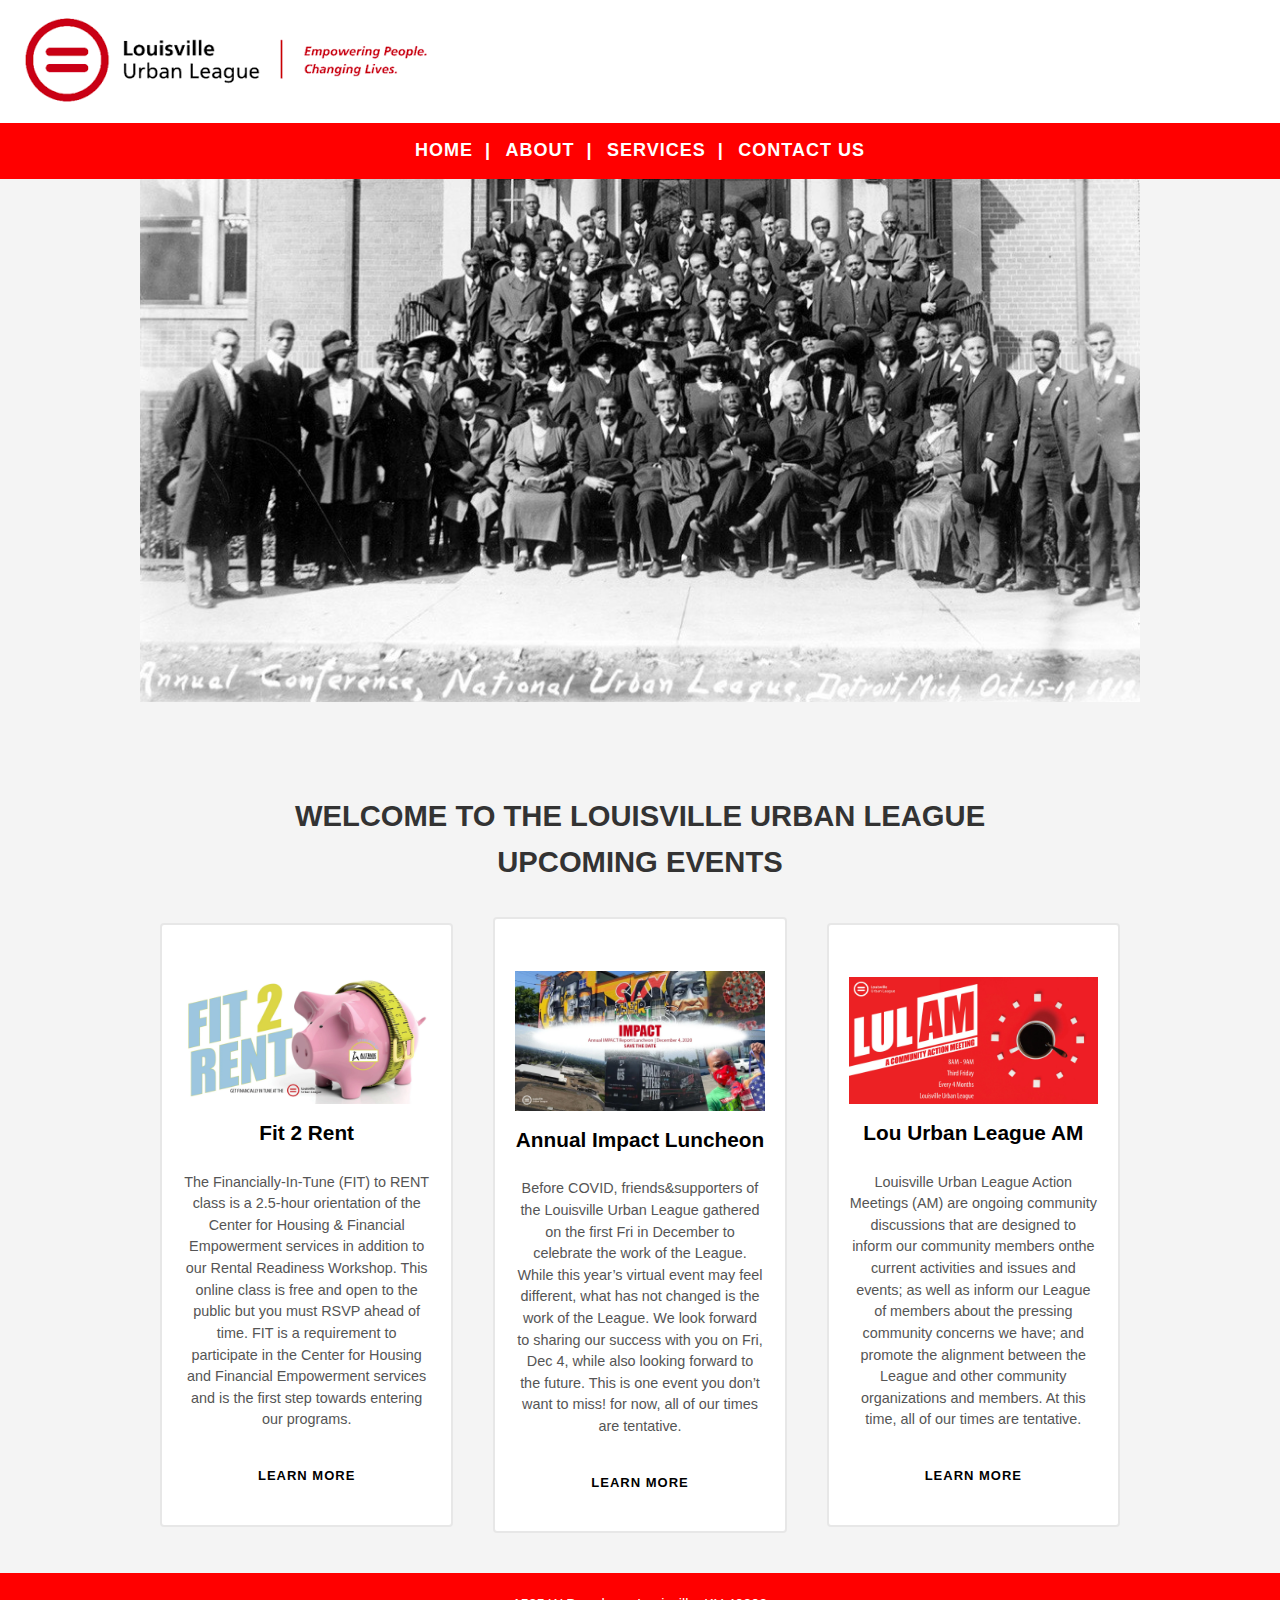
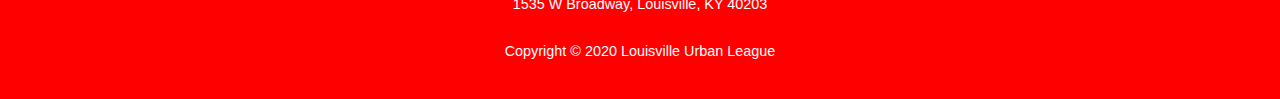
<file: index.html>
<!DOCTYPE html>
<html>
<head>
  <meta charset="utf-8">
  <meta name="viewport" content="width=device-width, initial-scale=1">
    <title>Louisville Urban League</title>
	<link rel="stylesheet" href="https://cdnjs.cloudflare.com/ajax/libs/font-awesome/4.7.0/css/font-awesome.min.css">
    <link rel="stylesheet" type="text/css" href="styles.css">

</head>

<body>
  <header>
    <img src="LOGO.png" class="logo" alt="Louisville Urban League">
  </header>
   <nav id="navbar">

         <ul>
           <li><a href="index.html">Home &nbsp;| </a></li>
           <li><a href="about-us.html">About &nbsp;| </a></li>
           <li><a href="services.html">Services &nbsp;| </a></li>
           <li><a href="contact.html">Contact Us </a></li>
        </ul>

  </nav>
     <section id="showcase">

      <img src="homepage.jpg" class="group" alt="Louisville Urban League Group Photo">
	</section>
  <br> </br>
  <h1> WELCOME TO THE LOUISVILLE URBAN LEAGUE</h1>



	<section>
		<h3>UPCOMING EVENTS</h3>
			<div class="services-grid">
				<div class="service service1">
				  <i class="ti-bar-chart"></i>
          <img src="fit2rent.webp" class="group" alt="Louisville Urban League Group Photo">
				  <h4>Fit 2 Rent</h4>
				  <p>The Financially-In-Tune (FIT) to RENT class is a 2.5-hour orientation of the Center for Housing & Financial Empowerment services in addition to our Rental Readiness Workshop.  This online class is free and open to the public but you must RSVP ahead of time. FIT is a requirement to participate in the Center for Housing and Financial Empowerment services and is the first step towards entering our programs.</p>
				  <a href="#" class="cta">Learn More</a>
				</div>

				<div class="service service2">
				  <i class="ti-light-bulb"></i>
          <img src="impact.webp" class="group" alt="Louisville Urban League Group Photo">
				  <h4>Annual Impact Luncheon</h4>
				  <p>Before COVID, friends&supporters of the Louisville Urban League gathered on the first Fri in December to celebrate the work of the League. While this year’s virtual event may feel different, what has not changed is the work of the League. We look forward to sharing our success with you on Fri, Dec 4, while also looking forward to the future. This is one event you don’t want to miss! for now, all of
          our times are tentative.</p>
				  <a href="#" class="cta">Learn More</a>
				</div>

				<div class="service service3">
				  <i class="ti-money"></i>
          <img src="lulam.webp" class="group" alt="Louisville Urban League Group Photo">
				  <h4>Lou Urban League AM</h4>
				  <p>Louisville Urban League Action Meetings (AM) are ongoing community discussions that are designed to inform our  community members onthe current activities and issues and events; as well as inform our League of members about the pressing community concerns we have; and promote the  alignment between the League and other community organizations and members. At this time, all of our times are tentative.</p>
				  <a href="#" class="cta">Learn More</a>
				</div>
		  </div>
</section>



    <footer>

        <p>1535 W Broadway, Louisville, KY 40203</p>
        <p>Copyright &copy; 2020 Louisville Urban League</p>


    </footer>
</body>
</html>
</file>
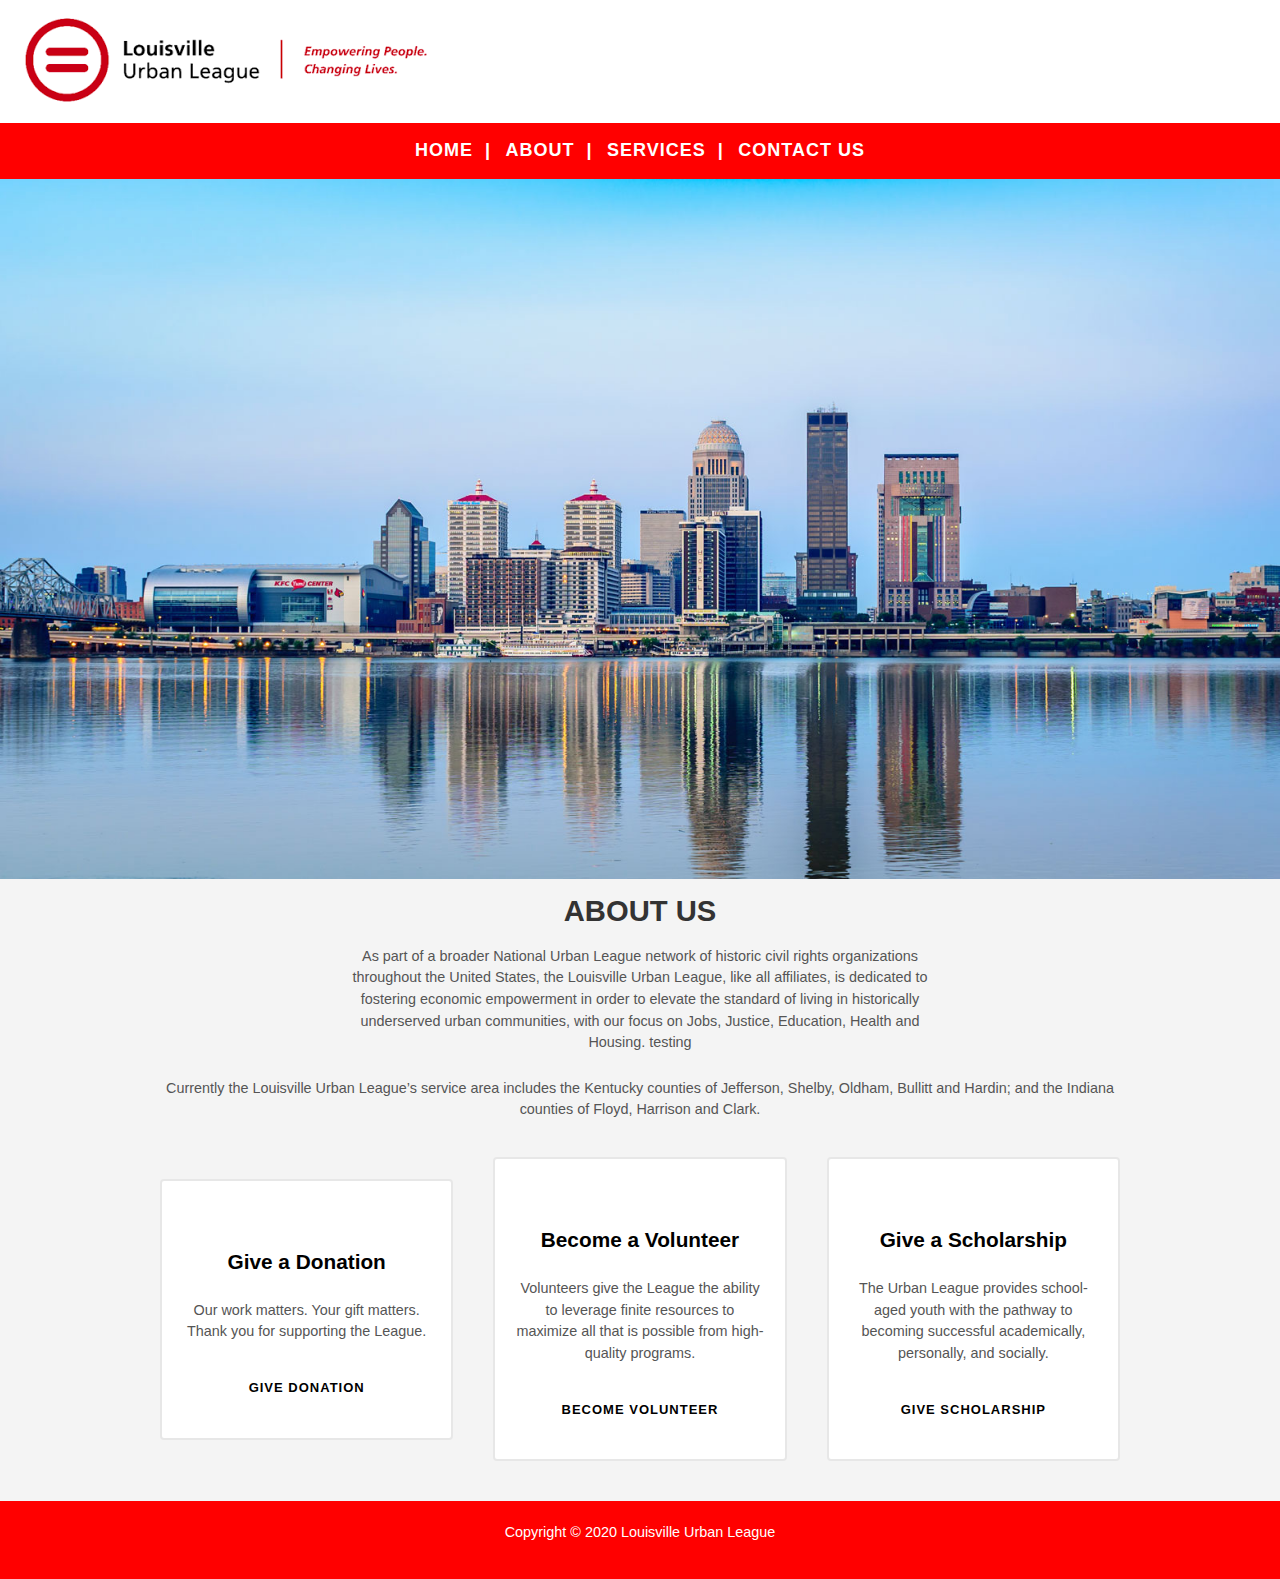
<file: about us.html>
<!DOCTYPE html>
<html>
<head>
  <meta charset="utf-8">
  <meta name="viewport" content="width=device-width, initial-scale=1">
    <title>Louisville Urban League</title>
    <link rel="stylesheet" type="text/css" href="styles.css">
	<link rel="stylesheet" href="https://cdnjs.cloudflare.com/ajax/libs/font-awesome/4.7.0/css/font-awesome.min.css">
</head>

<body>
  <header>
    <img src="LOGO.png" class="logo" alt="Louisville Urban League">
  </header>
   <nav id="navbar">

         <ul>
           <li><a href="#">Home &nbsp;| </a></li>
           <li><a href="#">About &nbsp;| </a></li>
           <li><a href="#">Services &nbsp;| </a></li>
           <li><a href="#">Contact Us </a></li>
        </ul>

  </nav>
  <img src="about us.jpg" alt="about">
  <section>
    <h3> ABOUT US</h3>

  <p class="section-lead">As part of a broader National Urban League network of historic civil rights organizations throughout the United States, the Louisville Urban League, like all affiliates, is dedicated to fostering economic empowerment in order to elevate the standard of living in historically underserved urban communities, with our focus on Jobs, Justice, Education, Health and Housing. testing</p>

 <p>Currently the Louisville Urban League’s service area includes the Kentucky counties of Jefferson, Shelby, Oldham, Bullitt and Hardin; and the Indiana counties of Floyd, Harrison and Clark.</p>

  <div class="services-grid">
    <div class="service service1">
      <i class="ti-bar-chart"></i>
      <h4>Give a Donation</h4>
      <p>Our work matters. Your gift matters. Thank you for supporting the League.</p>
      <a href="#" class="cta">Give Donation<span class="ti-angle-right"></a>
    </div>

    <div class="service service2">
      <i class="ti-light-bulb"></i>
      <h4>Become a Volunteer</h4>
      <p>Volunteers give the League the ability to leverage finite resources to maximize all that is possible from high-quality programs.</p>
      <a href="#" class="cta">Become Volunteer<span class="ti-angle-right"></a>
    </div>

    <div class="service service3">
      <i class="ti-money"></i>
      <h4>Give a Scholarship</h4>
      <p>The Urban League provides school-aged youth with the pathway to becoming successful academically, personally, and socially.</p>
      <a href="#" class="cta">Give Scholarship <span class="ti-angle-right"></span></a>
    </div>
  </div>
</section>






  <footer>
    <p>Copyright &copy; 2020 Louisville Urban League</p>


    </footer>
</body>
</html>
</file>
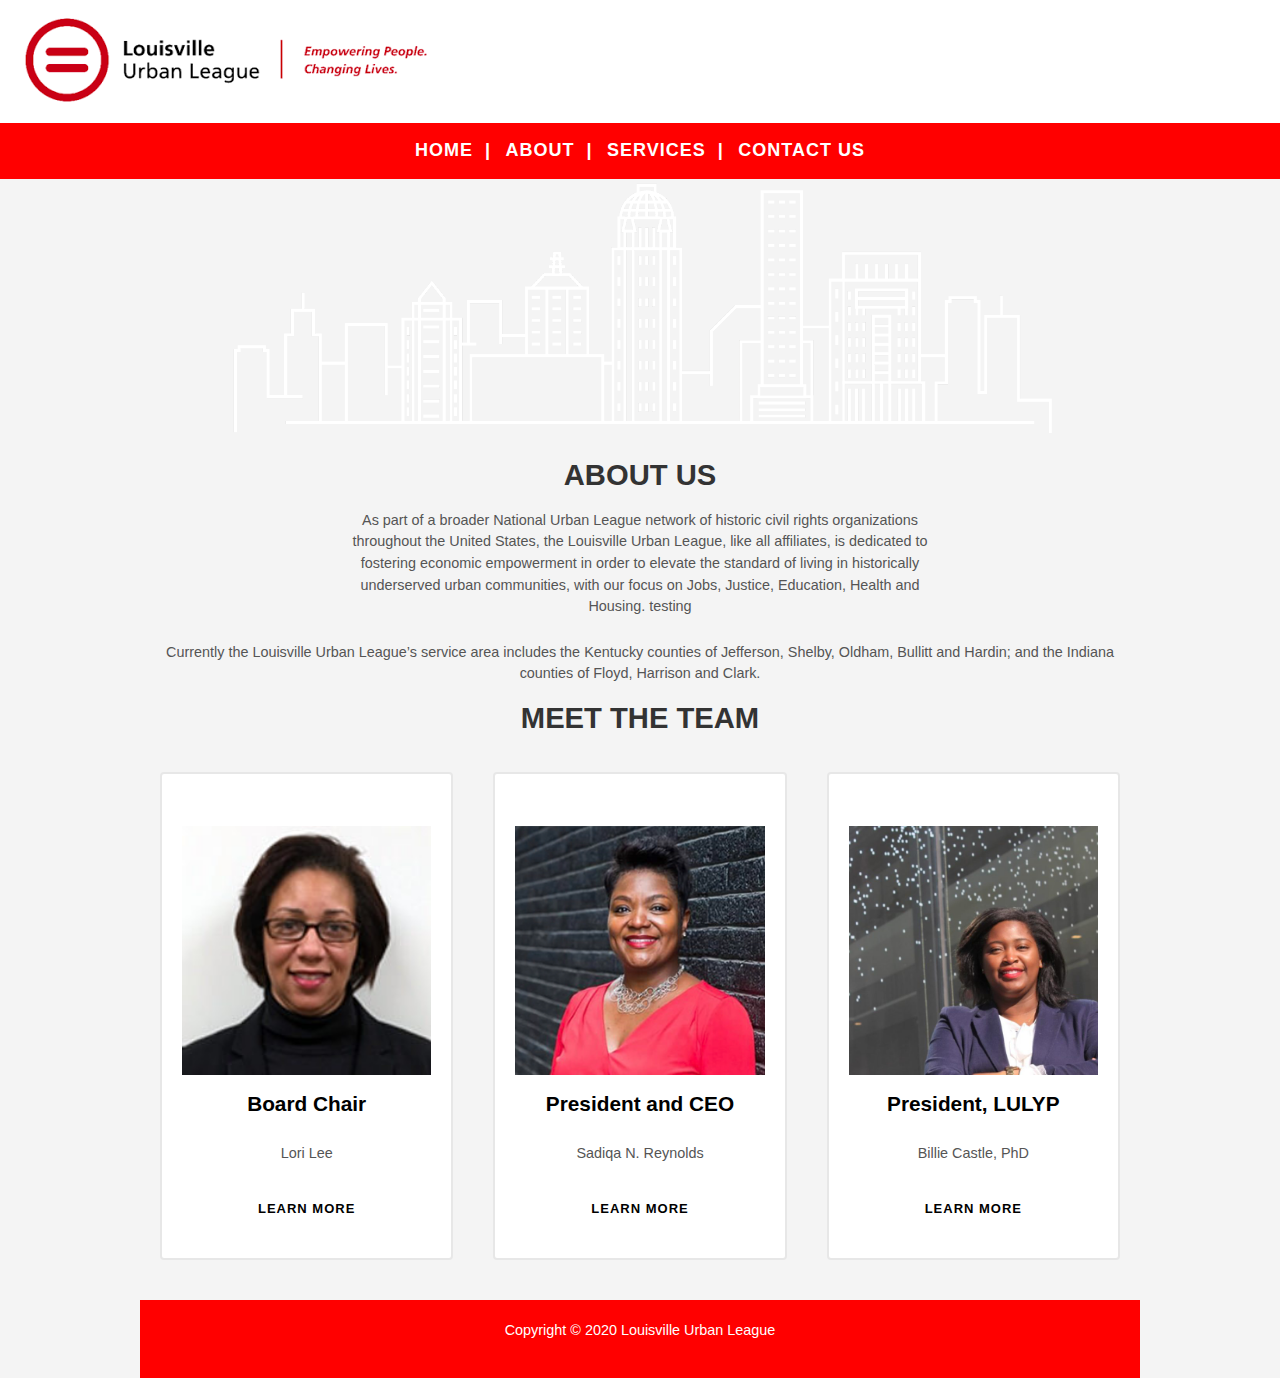
<file: about-us.html>
<!DOCTYPE html>
<html>
<head>
  <meta charset="utf-8">
  <meta name="viewport" content="width=device-width, initial-scale=1">
    <title>Louisville Urban League</title>
	<link rel="stylesheet" href="https://cdnjs.cloudflare.com/ajax/libs/font-awesome/4.7.0/css/font-awesome.min.css">
    <link rel="stylesheet" type="text/css" href="styles.css">

</head>

<body>
  <header>
    <img src="LOGO.png" class="logo" alt="Louisville Urban League">
  </header>
   <nav id="navbar">

         <ul>
           <li><a href="index.html">Home &nbsp;| </a></li>
           <li><a href="about-us.html">About &nbsp;| </a></li>
           <li><a href="services.html">Services &nbsp;| </a></li>
           <li><a href="contact.html">Contact Us </a></li>
        </ul>
  </nav>
	<section id="showcase">
<img src="louisvilleskylinered.png" class="group" alt="Louisville Urban League louisvilleskyliner Photo">
	</section>
  <section>
    <h3> ABOUT US</h3>

  <p class="section-lead">As part of a broader National Urban League network of historic civil rights organizations throughout the United States, the Louisville Urban League, like all affiliates, is dedicated to fostering economic empowerment in order to elevate the standard of living in historically underserved urban communities, with our focus on Jobs, Justice, Education, Health and Housing. testing</p>

 <p>Currently the Louisville Urban League’s service area includes the Kentucky counties of Jefferson, Shelby, Oldham, Bullitt and Hardin; and the Indiana counties of Floyd, Harrison and Clark.</p>

 <section>
   <h3>MEET THE TEAM</h3>
     <div class="services-grid">
       <div class="service service1">
         <i class="ti-bar-chart"></i>
         <img src="boardchair.jpg" class="group" alt="Louisville Urban League board Photo">
         <h4>Board Chair</h4>
         <p>Lori Lee</p>
         <a href="#" class="cta">Learn More</a>
       </div>

       <div class="service service2">
         <i class="ti-light-bulb"></i>
         <img src="president.png" class="group" alt="Louisville Urban League president Photo">
         <h4>President and CEO</h4>
         <p>Sadiqa N. Reynolds</p>
         <a href="#" class="cta">Learn More</a>
       </div>

       <div class="service service3">
         <i class="ti-money"></i>
         <img src="presidentlulyp.jpg" class="group" alt="Louisville Urban League lulyp Photo">
         <h4>President, LULYP</h4>
         <p>Billie Castle, PhD</p>
         <a href="#" class="cta">Learn More</a>
       </div>
     </div>
</section>



  <footer>
    <p>Copyright &copy; 2020 Louisville Urban League</p>


    </footer>
</body>
</html>
</file>
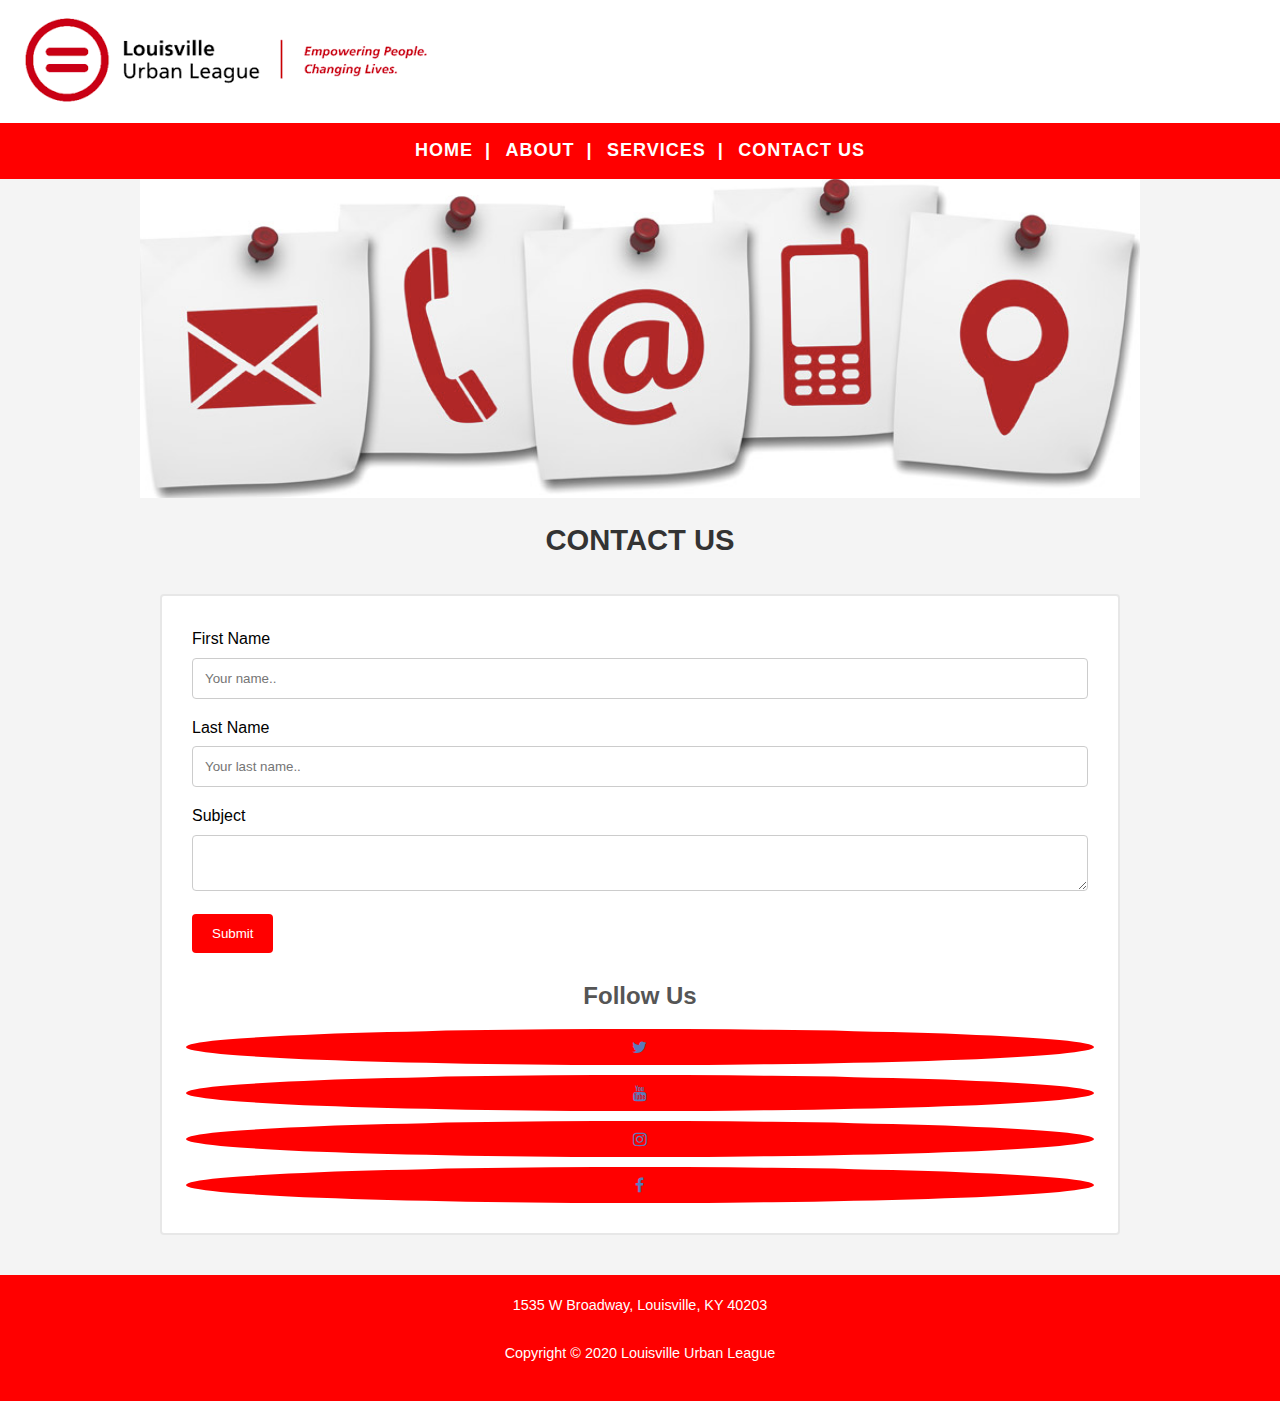
<file: contact-us.html>
<!DOCTYPE html>
<html>
<head>
  <meta charset="utf-8">
  <meta name="viewport" content="width=device-width, initial-scale=1">
    <title>Louisville Urban League</title>
	<link rel="stylesheet" href="https://cdnjs.cloudflare.com/ajax/libs/font-awesome/4.7.0/css/font-awesome.min.css">
    <link rel="stylesheet" type="text/css" href="styles.css">


</head>

<body>
  <header>
    <img src="LOGO.png" class="logo" alt="Louisville Urban League">
  </header>
   <nav id="navbar">

         <ul>
           <li><a href="index.html">Home &nbsp;| </a></li>
           <li><a href="about-us.html">About &nbsp;| </a></li>
           <li><a href="services.html">Services &nbsp;| </a></li>
           <li><a href="contact-us.html">Contact Us </a></li>
        </ul>

  </nav>
     <section id="showcase">

      <img src="contact.png" class="group" alt="Louisville Urban League Contact Photo">
	</section>


	<section>
		<h3>CONTACT US</h3>
			<div class="services-grid">
				<div class="service service1">
          <div class="contact">
              <form action="/action_page.php">
                  <label for="fname">First Name</label>
                  <input type="text" id="fname" name="firstname" placeholder="Your name..">
                  <label for="lname">Last Name</label>
                  <input type="text" id="lname" name="lastname" placeholder="Your last name..">
                  <label for="subject">Subject</label>
                  <textarea id="subject" name="subject" placeholder="" style=""></textarea>
                  <input type="submit" value="Submit">
                  </form>
             </div>


				<div class="follow">
				  <i class="ti-light-bulb"></i>
          <h2>Follow Us</h2>
          <a href="https://twitter.com/LouisvilleUL?fbclid=IwAR3PMgwghQuB5ud8WqiompVmeuPi0fi6MgO6LOlINQnDTL00krNYx3mbJVk" class="fa fa-twitter"></a>
          <a href="https://www.youtube.com/channel/UCjqrZ5sHXmsN623SdHfktEg" class="fa fa-youtube"></a>
          <a href="https://www.instagram.com/louisville_ul/" class="fa fa-instagram"></a>
          <a href="https://www.facebook.com/LouisvilleUrbanLeague/about/?ref=page_internal" class="fa fa-facebook"></a>
				</div>

		  </div>
</section>




    <footer>

        <p>1535 W Broadway, Louisville, KY 40203</p>
        <p>Copyright &copy; 2020 Louisville Urban League</p>


    </footer>
</body>
</html>
</file>
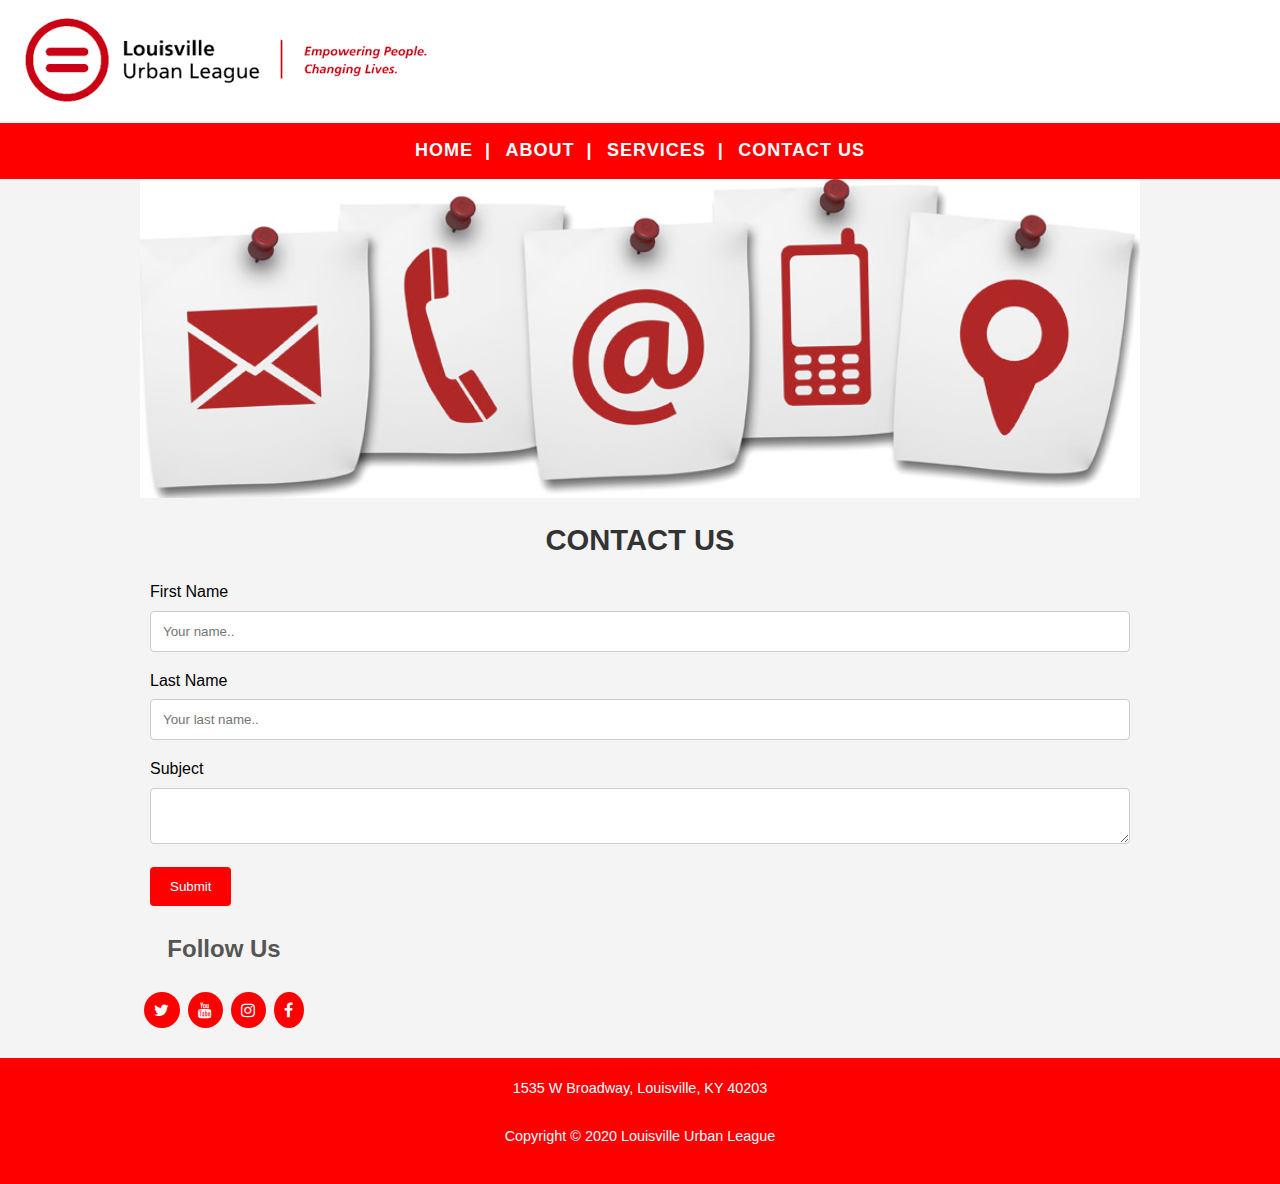
<file: contact.html>
<!DOCTYPE html>
<html>
<head>
  <meta charset="utf-8">
  <meta name="viewport" content="width=device-width, initial-scale=1">
    <title>Louisville Urban League</title>
	<link rel="stylesheet" href="https://cdnjs.cloudflare.com/ajax/libs/font-awesome/4.7.0/css/font-awesome.min.css">
    <link rel="stylesheet" type="text/css" href="styles.css">
</head>

<body>
  <header>
    <img src="LOGO.png" class="logo" alt="Louisville Urban League">
  </header>
   <nav id="navbar">

         <ul>
           <li><a href="index.html">Home &nbsp;| </a></li>
           <li><a href="about-us.html">About &nbsp;| </a></li>
           <li><a href="services.html">Services &nbsp;| </a></li>
           <li><a href="contact.html">Contact Us </a></li>
        </ul>

  </nav>
     <section id="showcase">

      <img src="contact.png" class="group" alt="Louisville Urban League Contact Photo">
	</section>


	<section>
		<h3>CONTACT US</h3>
          <div class="contact">
              <form action="/action_page.php">
                  <label for="fname">First Name</label>
                  <input type="text" id="fname" name="firstname" placeholder="Your name..">
                  <label for="lname">Last Name</label>
                  <input type="text" id="lname" name="lastname" placeholder="Your last name..">
                  <label for="subject">Subject</label>
                  <textarea id="subject" name="subject" placeholder="" style=""></textarea>
                  <input type="submit" value="Submit">
                  </form>
             </div>


				<div class="follow">
				  <i class="ti-light-bulb"></i>
          <h2>Follow Us</h2>
          <a href="https://twitter.com/LouisvilleUL?fbclid=IwAR3PMgwghQuB5ud8WqiompVmeuPi0fi6MgO6LOlINQnDTL00krNYx3mbJVk" class="fa fa-twitter"></a>
          <a href="https://www.youtube.com/channel/UCjqrZ5sHXmsN623SdHfktEg" class="fa fa-youtube"></a>
          <a href="https://www.instagram.com/louisville_ul/" class="fa fa-instagram"></a>
          <a href="https://www.facebook.com/LouisvilleUrbanLeague/about/?ref=page_internal" class="fa fa-facebook"></a>
				</div>

		  </div>
</section>




    <footer>

        <p>1535 W Broadway, Louisville, KY 40203</p>
        <p>Copyright &copy; 2020 Louisville Urban League</p>


    </footer>
</body>
</html>
</file>
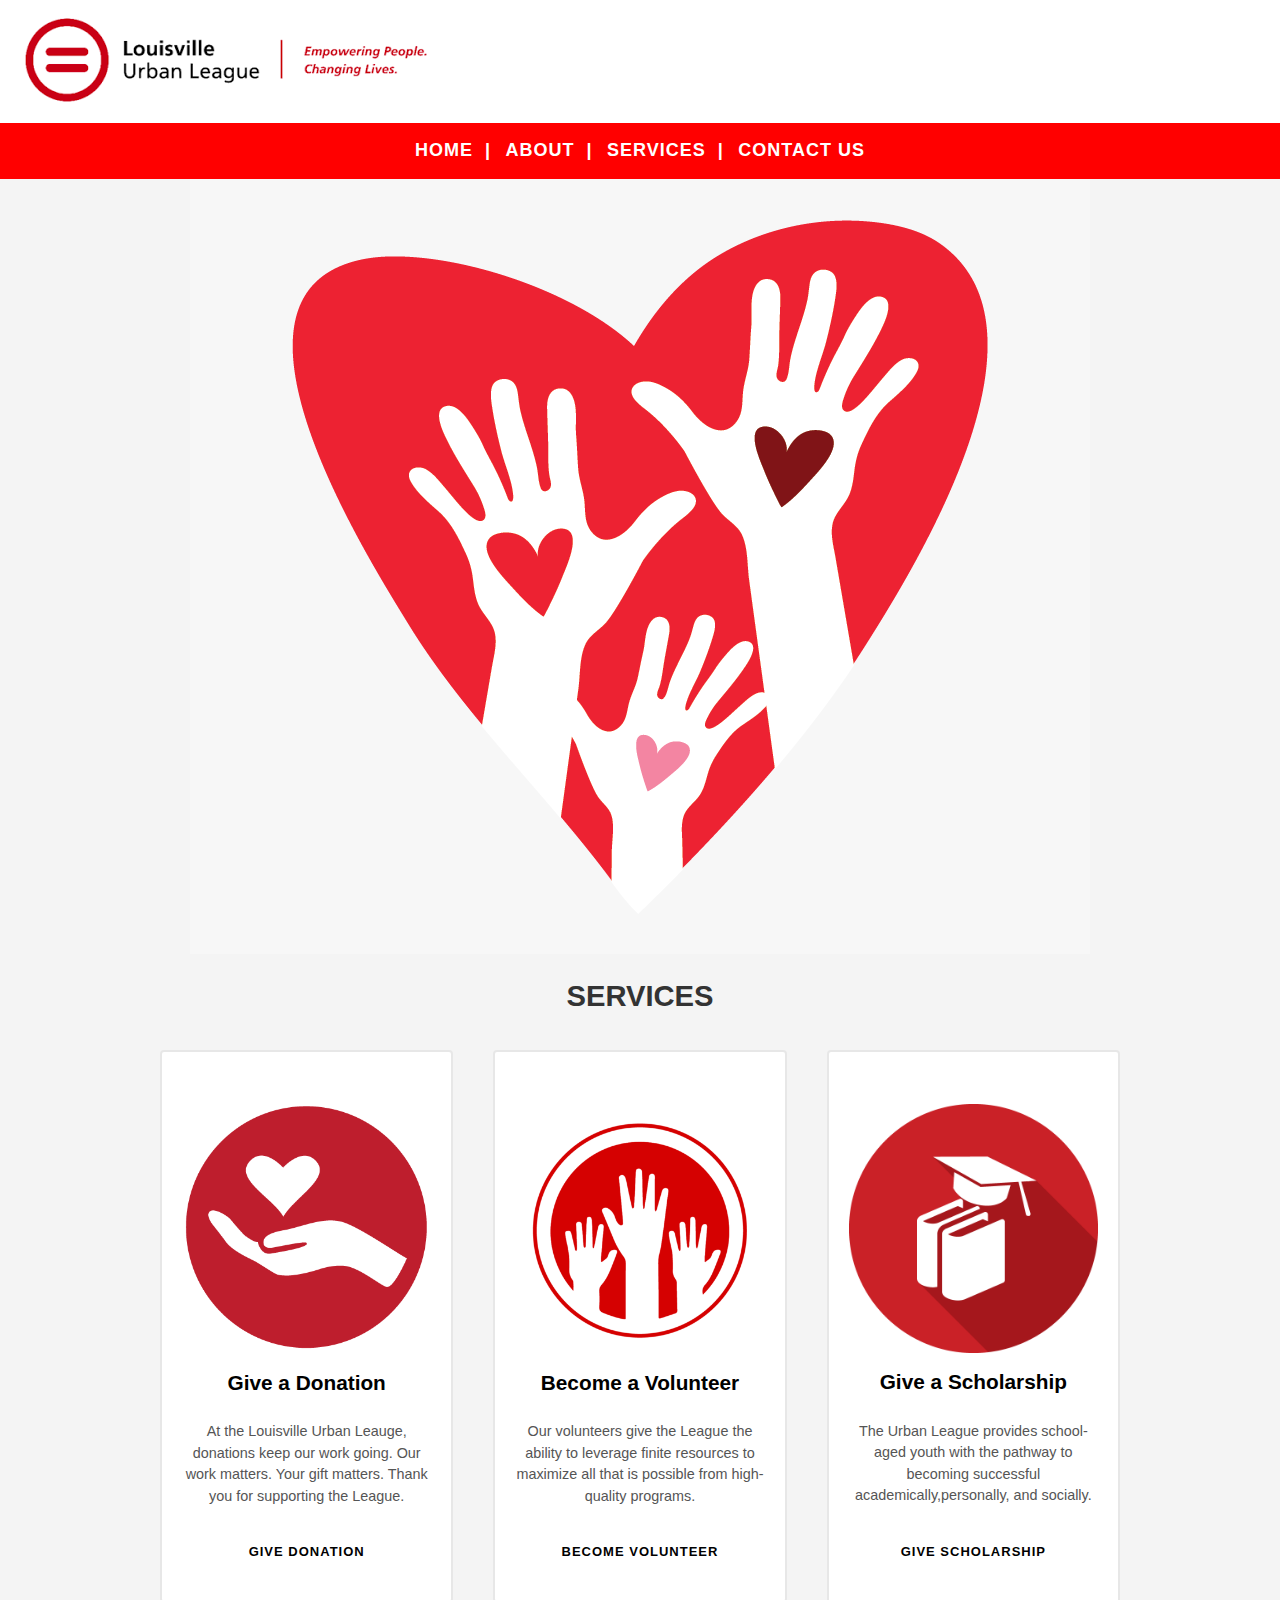
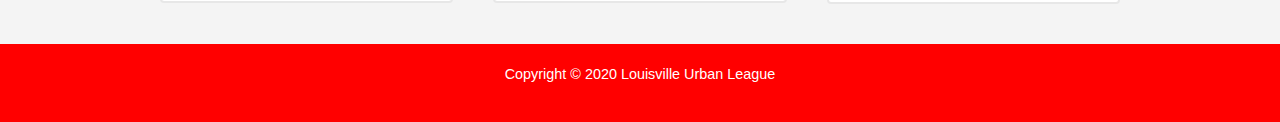
<file: services.html>
<!DOCTYPE html>
<html>
<head>
  <meta charset="utf-8">
  <meta name="viewport" content="width=device-width, initial-scale=1">
    <title>Louisville Urban League</title>
	<link rel="stylesheet" href="https://cdnjs.cloudflare.com/ajax/libs/font-awesome/4.7.0/css/font-awesome.min.css">
    <link rel="stylesheet" type="text/css" href="styles.css">

</head>
<body>
  <header>
    <img src="LOGO.png" class="logo" alt="Louisville Urban League">
  </header>
   <nav id="navbar">

         <ul>
           <li><a href="index.html">Home &nbsp;| </a></li>
           <li><a href="about-us.html">About &nbsp;| </a></li>
           <li><a href="services.html">Services &nbsp;| </a></li>
           <li><a href="contact.html">Contact Us </a></li>
        </ul>
  </nav>
	<section id="showcase">

  <img src="service page.png" alt="service page">
	</section>
  <section>
    <h3> SERVICES</h3>

  <div class="services-grid">
    <div class="service service1">
      <i class="ti-bar-chart"></i>
		<img src="donation.png" alt="service page">
      <h4>Give a Donation</h4>
      <p>At the Louisville Urban Leauge, donations keep our work going. Our work matters. Your gift matters. Thank you for supporting the League.</p>
      <a href="#" class="cta">Give Donation</a>
    </div>

    <div class="service service2">
      <i class="ti-light-bulb"></i>
		<img src="volunteer.png" alt="service page">
      <h4>Become a Volunteer</h4>
      <p>Our volunteers give the League the ability to leverage finite resources to maximize all that is possible from high-quality programs.</p>
      <a href="#" class="cta">Become Volunteer</a>
    </div>

    <div class="service service3">
      <i class="ti-money"></i>
		<img src="scholarship.png" alt="service page">
      <h4>Give a Scholarship</h4>
      <p>The Urban League provides school-aged youth with the pathway to becoming successful academically,personally, and socially.</p>
      <a href="#" class="cta">Give Scholarship <span class="ti-angle-right"></span></a>
    </div>
  </div>
</section>






  <footer>
    <p>Copyright &copy; 2020 Louisville Urban League</p>


    </footer>
</body>
</html>
</file>
<file: styles.css>
body{
  background-color: #f4f4f4;
  color:#555;
  font-family:Arial, Helvetica, sans-serif;
  font-size: 16px;
  line-height:1.6em;
  margin:0;
}

img{
	max-width: 100%;
}
.group {
	width: 100%!important;
}
.container{
   width: 90%;
   margin: auto;


}
.container::after{
  display:table;
  content: "";
  clear: both;
}
.services,#sidebar{
  float: left;
  margin: 1%;
  width: 30%;
}
.about{
  float:left;
  background:white;
  text-align: center;
  color:black;
  padding-top: 15px;
  padding-left: 15px;
  padding-right: 15px;


}
.services{
  background:white;
  text-align: center;
  color:black;
  width:100%;
  padding: 5px;

  }
* {box-sizing: border-box;}

input[type=text], select, textarea {
  width: 100%;
  padding: 12px;
  border: 1px solid #ccc;
  border-radius: 4px;
  box-sizing: border-box;
  margin-top: 6px;
  margin-bottom: 16px;
  resize: vertical;
}

input[type=submit] {
  background-color: red;
  color: white;
  padding: 12px 20px;
  border: none;
  border-radius: 4px;
  cursor: pointer;
}

input[type=submit]:hover {
  background-color: #45a049;
}
.contact{
  color: black;
  border-radius: 5px;
  margin: 5px;
  padding: 5px;
  text-align: left;
}

header{
  text-align: left;
  background-color:white;
  margin: 0;
  padding-left: 20px;


}
#navbar{
  background-color: red;
  text-align: center;
  color: #fff;
  padding:10px;
}

#navbar ul{
  padding: 0;
  margin: 0;

  list-style: none;
}

#navbar li{
  display: inline-block;
  margin-right: 5px;
  padding: 5px 0;
  margin-left: 5px;
}

#navbar a{
  color: #fff;
  text-decoration: inherit;
  font-size: 18px;

}

#showcase{
  margin-bottom:30px;
  text-align:center;;
}

#showcase h1{
  color: #f4f4f4;
  font-size: 50px;
  line-height: 1.6em;
  padding-top: 30px;
}

#main{
  float: left;
  width: 70px;
  padding:0 30px;
  box-sizing: border-box;
}
  .donate{

    float: right;
    background:white;
    text-align: center;
    color: black;
    padding-top: 5px;
	  padding-left: 5px;
    padding-right: 5px;


  }

  .donate-image{
    padding-top: 15px;
  }
  .donate-button1{
    font-family:Arial, Helvetica, sans-serif;
    color: red;
    text-align: center;
    text-decoration: none;
    display:inline-flex;
    font-size: 16px;
    cursor: pointer;
}
.donate-button2{
  font-family:Arial, Helvetica, sans-serif;
  color: red;
  text-align: center;
  text-decoration: none;
  display:inline-flex;
  font-size: 16px;
  cursor: pointer;
  margin:2px 0 15px 0;
}

.column {
  float: left;
  width: 33.33%;
}
.row:after {
  content: "";
  display: table;
  clear: both;
}
.Scholarships{
  float: right;
}



*, *:before, *:after {
  -webkit-box-sizing: inherit;
  -moz-box-sizing: inherit;
  box-sizing: inherit;
}

html {
  -webkit-box-sizing: border-box;
  -moz-box-sizing: border-box;
  box-sizing: border-box;
}



a {
  text-decoration: none;
  margin: 1rem 0;
  font-weight: 600;
  text-transform: uppercase;
  font-size: 0.8125rem;
  letter-spacing: 1px;
}

p {
  font-size: 0.9rem;
  margin: 1rem 0;
  line-height: 1.5;
}

section {
  max-width: 1000px;
  margin: 0 auto;
  text-align: center;
  padding: 0px;
}
h1{  font-family: Arial, Helvetica, sans-serif;
  text-align: center;
  font-weight: 600;
  color: #333;
  font-size: 1.825rem;
  margin: 1.3rem 0;

}

h3 {
  font-family: Arial, Helvetica, sans-serif;
  font-weight: 600;
  color: #333;
  font-size: 1.825rem;
  margin: 1.3rem 0;
}

.section-lead {
  max-width: 600px;
  margin: 1rem auto 1.5rem;

}

.service a {
  color: #5b7abb;
  display: block;
}

.service h4 {
  font-family: 'Montserrat', sans-serif;
  font-weight: 600;
  color: #56ceba;
  font-size: 1.3rem;
  margin: 1rem 0 0.6rem;
}

.services-grid {
  display: -webkit-box;
  display: flex;
  -webkit-box-align: center;
  align-items: center;
}

.service {
  background: #fff;
  margin: 20px;
  padding: 20px;
  border-radius: 4px;
  text-align: center;
  -webkit-box-flex: 1;
  flex: 1;
  display: -webkit-box;
  display: flex;
  flex-wrap: wrap;
  border: 2px solid #e7e7e7;
  -webkit-transition: all 0.3s ease;
  -moz-transition: all 0.3s ease;
  transition: all 0.3s ease;
}

.service:hover {
  -webkit-box-shadow: 0 5px 10px rgba(0, 0, 0, 0.08);
  -moz-box-shadow: 0 5px 10px rgba(0, 0, 0, 0.08);
  box-shadow: 0 5px 10px rgba(0, 0, 0, 0.08);
}

.service i {
  font-size: 3.45rem;
  margin: 1rem 0;
}

.service1 i,
.service1 h4,
.service1 .cta {
  color: black;
}

.service1:hover {
  border: 2px solid red;
}

.service2 i,
.service2 h4,
.service2 .cta {
  color: black;

}

.service2:hover {
  border: 2px solid red;
}

.service3 i,
.service3 h4,
.service3 .cta {
  color: black;
}

.service3:hover {
  border: 2px solid red;
}

.service .cta span {
  font-size: 0.6rem;
}

.service > * {
  flex: 1 1 100%;
}

.service .cta {
  align-self: flex-end;
}
* {box-sizing: border-box}
body {font-family: Verdana, sans-serif; margin:0}
.mySlides {display: none}
img {vertical-align: middle;}

/* On smaller screens, decrease text size */
@media only screen and (max-width: 300px) {
  .prev, .next,.text {font-size: 11px}
}

@media all and (max-width:900px) {
  .services-grid {
    display: -webkit-box;
    display: flex;
    -webkit-box-orient: vertical;
    -webkit-box-direction: normal;
    flex-direction: column;
  }
}


footer{
	background: red;
	text-align: center;
	padding: 15px 0;
	margin-top: 20px;

}
footer p{
	padding: 5px;
	color:white;
	margin-top: .5px;



}
.follow{
  display:table-row-group;
  text-align: center;

}
.fa {
  padding:10px;
  font-size: 5x;
  text-decoration: none;
  margin: 10px 4px;
  border-radius: 100%;
}


.fa:hover {
    opacity: 0.7;
}

.fa-facebook {
  background: red;
  color: white;
}

.fa-twitter {
  background: red;
  color: white;
}

.fa-google {
  background: red;
  color: white;
}

.fa-youtube {
  background: red;
  color: white;
}

.fa-instagram {
  background: red;
  color: white;
}
.sectionTitle{
  width:300px
  position: relative;
  padding: 10px 0;}
.section img{
	width: 100%;
}

  @media screen and (max-width: 600px) {
  .column {
    width: 100%;
  }


  @media(max-width:600px){
    #main{
      width: 100%;
      float: none;
    }
    #sidebar, .box-1, .box-2{
      width: 100%;
      float: none;
    }
	  .box-2{
		  margin-bottom: 10px;
	  }
  }
</file>
